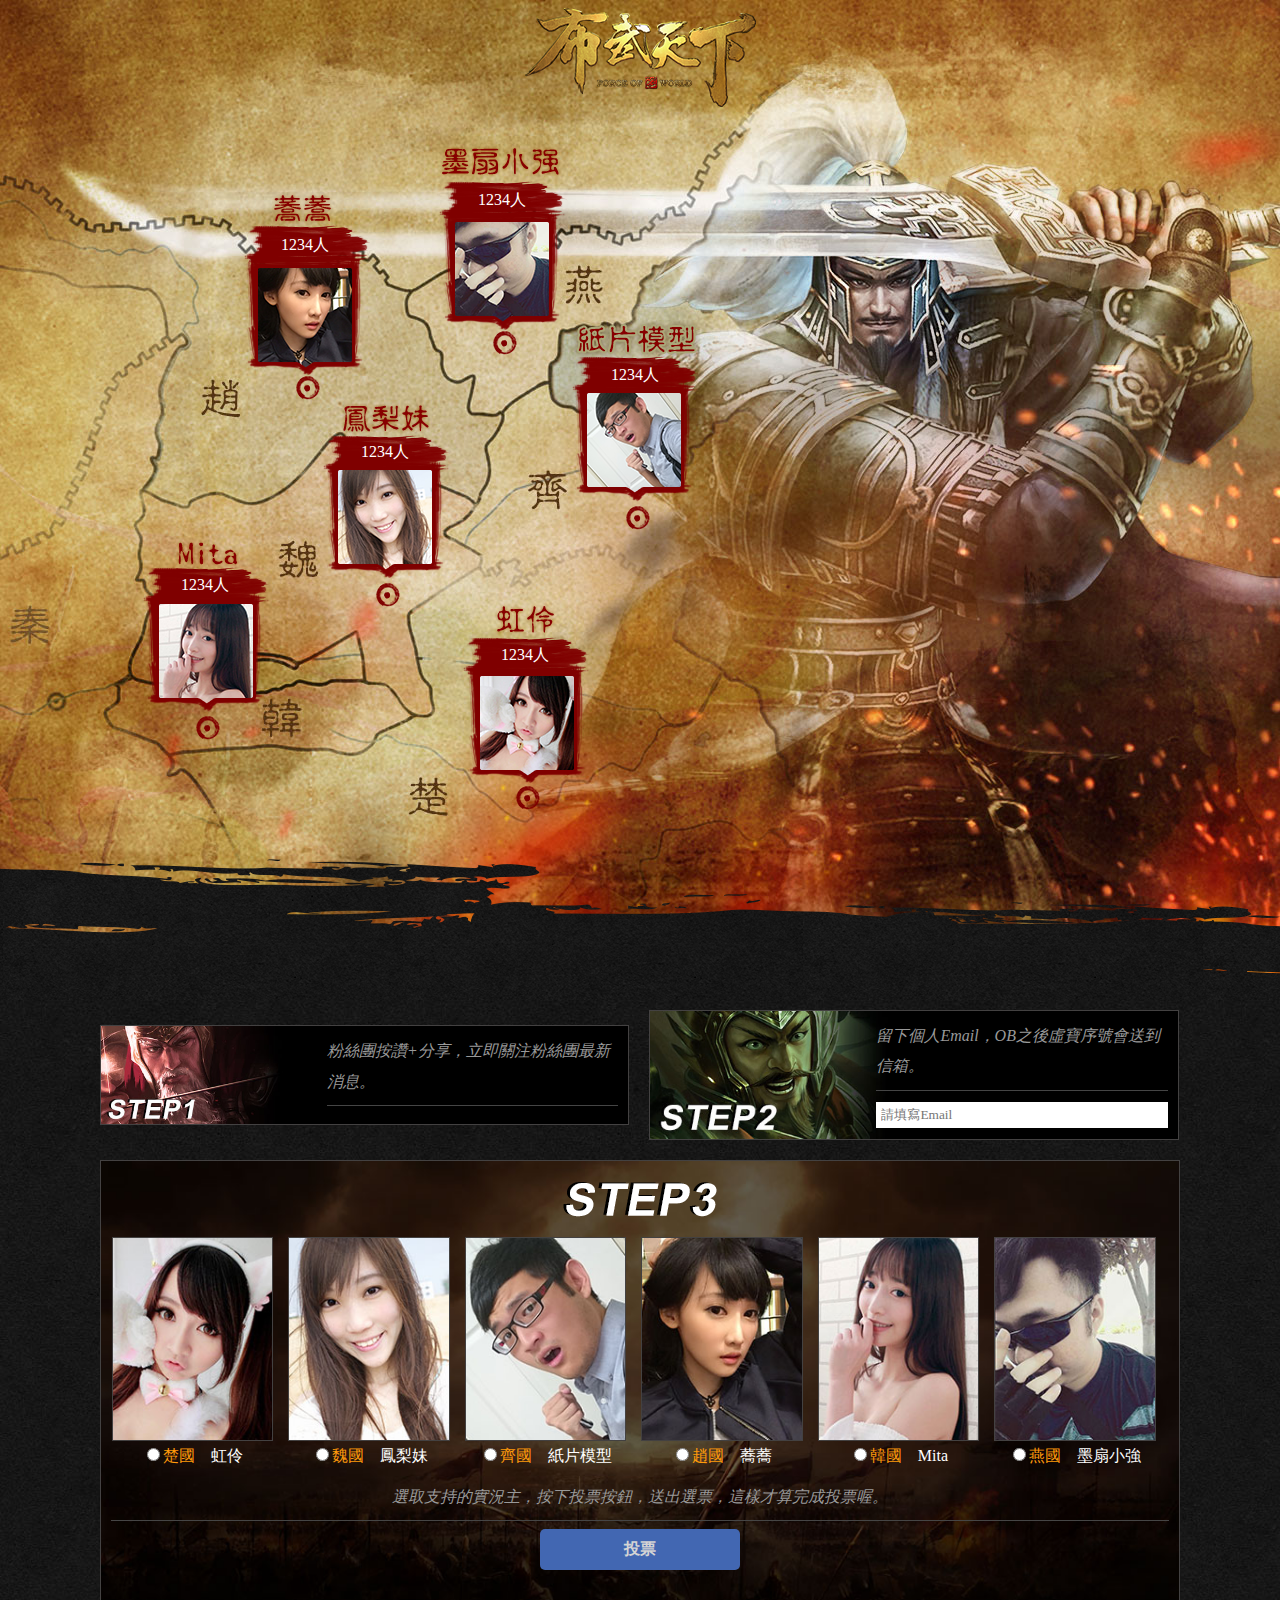
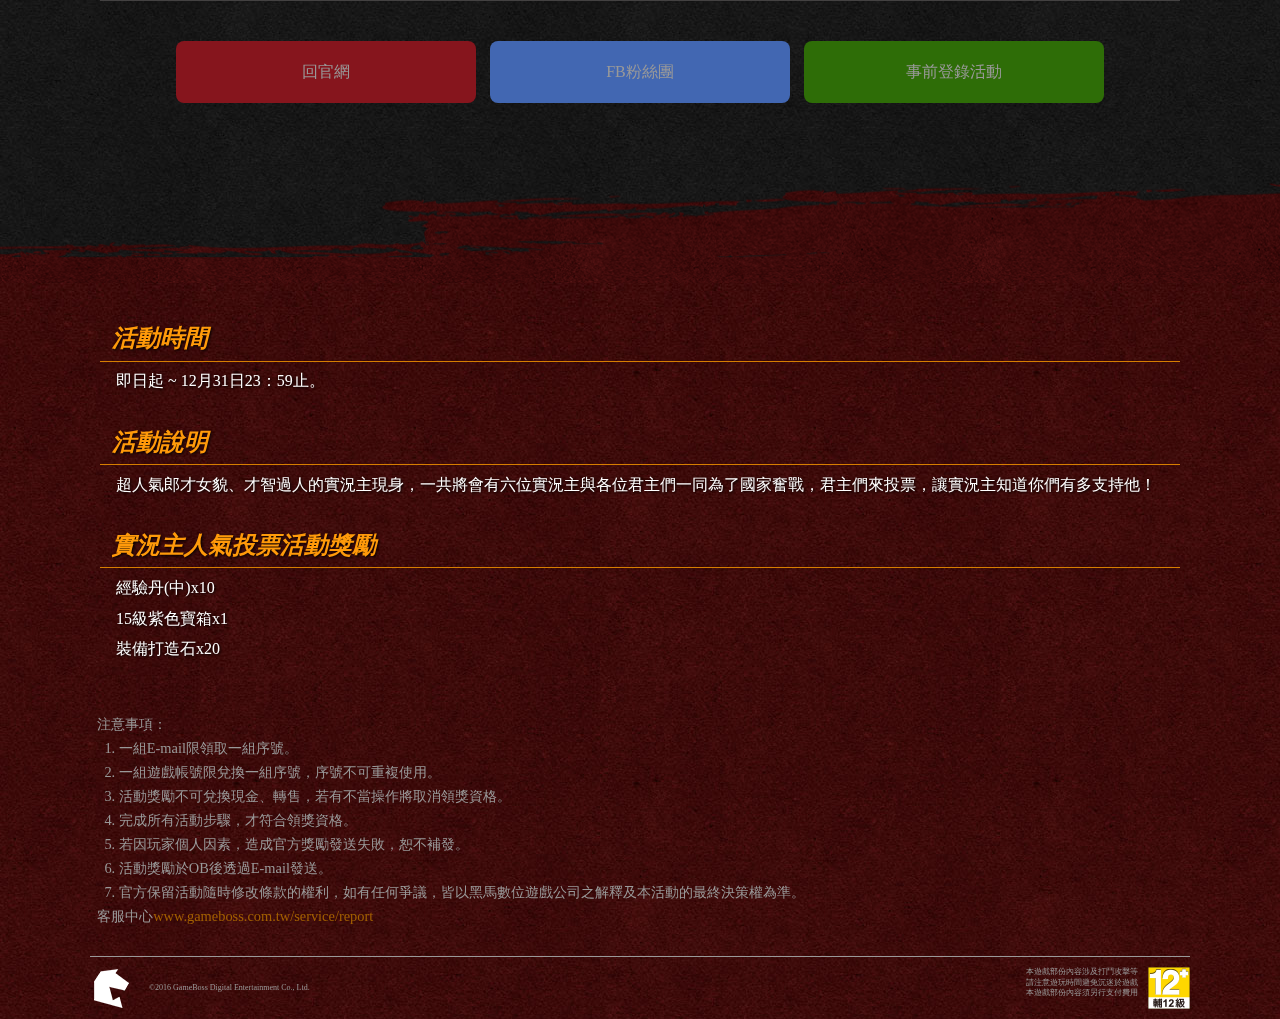
<file: index.html>
<!DOCTYPE html>
<html lang="en">
  <head>
    <meta charset="UTF-8">
    <meta content='IE=edge' http-equiv='X-UA-Compatible'>
    <!--    <meta content='width=device-width, initial-scale=1' name='viewport'>-->
    <title>《布武天下》超人氣實況主現身！</title>
    <link href='css/screen.css' media='screen' rel='stylesheet' type='text/css'>
    <script src='https://cdnjs.cloudflare.com/ajax/libs/jquery/3.7.0/jquery.min.js' integrity='sha512-3gJwYpMe3QewGELv8k/BX9vcqhryRdzRMxVfq6ngyWXwo03GFEzjsUm8Q7RZcHPHksttq7/GFoxjCVUjkjvPdw==' crossorigin='anonymous'></script>
    <!--    <script type="text/javascript" src="js/jquery.let_it_snow.js"></script>-->
    <script type="text/javascript" src="js/fancybox/jquery.fancybox.pack.js"></script>
    <script type="text/javascript" src="js/script.js"></script>
  </head>
  <body>
    <!--FB讚按扭程式-->
    <div id="fb-root"></div>
    <script>(function(d, s, id) {
        var js, fjs = d.getElementsByTagName(s)[0];
        if (d.getElementById(id)) return;
        js = d.createElement(s); js.id = id;
        js.src = "//connect.facebook.net/zh_TW/sdk.js#xfbml=1&version=v2.8";
        fjs.parentNode.insertBefore(js, fjs);
      }(document, 'script', 'facebook-jssdk'));
    </script>
    <article class="wrap"> 
      <!--     <canvas class="snow" width="100%" height="85%"></canvas>-->
      <header>
        <a class="icon-logo animate-fadeInDown" href="http://bwu.gameboss.com.tw/" target="_blank">布武天下</a>
        <h1 class="tit">
          <div>超人氣實況主現身呼叫你的好友一起布武天下</div>
          <div class="t12"></div>
          <div class="t1"></div>
          <div class="t2"></div>
          <div class="t3"></div>
          <div class="t4"></div>
          <div class="t5"></div>
        </h1>
        <div class="map">
          <a href="page1.html" class="p1 js-hover js-fancybox fancybox.iframe" rel="anchor">
            <sapn class="p-text">1234人</sapn>
          </a>
          <div class="m1"></div>

          <a href="page2.html" class="p2 js-hover js-fancybox fancybox.iframe" rel="anchor">
            <sapn class="p-text">1234人</sapn>
          </a>
          <div class="m2"></div>

          <a href="page3.html" class="p3 js-hover js-fancybox fancybox.iframe" rel="anchor">
            <sapn class="p-text">1234人</sapn>
          </a>
          <div class="m3"></div>

          <a href="page4.html" class="p4 js-hover js-fancybox fancybox.iframe" rel="anchor">
            <sapn class="p-text">1234人</sapn>
          </a>
          <div class="m4"></div>

          <a href="page5.html" class="p5 js-hover js-fancybox fancybox.iframe" rel="anchor">
            <sapn class="p-text">1234人</sapn>
          </a>
          <div class="m5"></div>

          <a href="page6.html" class="p6 js-hover js-fancybox fancybox.iframe" rel="anchor">
            <sapn class="p-text">1234人</sapn>
          </a>
          <div class="m6"></div>   
        </div>

      </header>
      <article class="content">
        <section class="step">
          <ul class="step-group">
            <li>
              <div class="step-text">
                <p>粉絲團按讚+分享，立即關注粉絲團最新消息。</p>
                <hr>
                <div class="fb-like" 
                     data-href="https://www.facebook.com/bwu.Gameboss/?fref=ts" 
                     data-layout="button" 
                     data-action="like" 
                     data-size="large" 
                     data-show-faces="false" 
                     data-share="true">
                </div>
              </div>
            </li>
            <li>
              <div class="step-text">
                <p>留下個人Email，OB之後虛寶序號會送到信箱。</p>
                <hr>
                <from>
                  <input type="text" name="email"  placeholder="請填寫Email">
                </from>
              </div>
            </li>
            <li>
              <p class="from-t"></p>
              <from class='vote'>
                <div class="from-group">
                  <img src="images/p1.jpg" alt="">
                  <input type="radio" name="name"><b>楚國</b>虹伶
                </div>
                <div class="from-group">
                  <img src="images/p2.jpg" alt="">
                  <input type="radio" name="name"/><b>魏國</b>鳳梨妹
                </div>
                <div class="from-group">
                  <img src="images/p3.jpg" alt="">
                  <input type="radio" name="name"/><b>齊國</b>紙片模型
                </div>
                <div class="from-group">
                  <img src="images/p4.jpg" alt="">
                  <input type="radio" name="name"/><b>趙國</b>蕎蕎
                </div>
                <div class="from-group">
                  <img src="images/p5.jpg" alt="">
                  <input type="radio" name="name"/><b>韓國</b>Mita
                </div>
                <div class="from-group">
                  <img src="images/p6.jpg" alt="">
                  <input type="radio" name="name"/><b>燕國</b>墨扇小強
                </div>
              </from>
              <div class="step-text">
                <p class="tac">選取支持的實況主，按下投票按鈕，送出選票，這樣才算完成投票喔。</p>
                <hr>
                <from>
                  <input type="button" value="投票">
                </from>
              </div>
            </li>
          </ul>
          <div class="btn">
            <a href="http://bwu.gameboss.com.tw/" class="btn-home" target="_blank">回官網</a>
            <a class="btn-fb" href="https://www.facebook.com/bwu.Gameboss/?fref=ts" target="_blank">FB粉絲團</a>
            <a class="btn-live" href="http://bwu.gameboss.com.tw/events/cj0up6x96j06" target="_blank">事前登錄活動</a>
          </div>
          <div class="bg-top"></div>
        </section>

        <section class="activity">
          <section class="activity-content">
            <h3>活動時間</h3>
            <p>即日起 ~ 12月31日23：59止。</p>
            <h3>活動說明</h3>
            <p>超人氣郎才女貌、才智過人的實況主現身，一共將會有六位實況主與各位君主們一同為了國家奮戰，君主們來投票，讓實況主知道你們有多支持他！</p>
            <h3>實況主人氣投票活動獎勵</h3>
            <p>經驗丹(中)x10<br> 15級紫色寶箱x1<br> 裝備打造石x20</p>

          </section>
        </section>
        <footer>
          <section class="notice">
            <p>注意事項：</p>
            <ul>
              <li>一組E-mail限領取一組序號。</li>
              <li>一組遊戲帳號限兌換一組序號，序號不可重複使用。</li>
              <li>活動獎勵不可兌換現金、轉售，若有不當操作將取消領獎資格。</li>
              <li>完成所有活動步驟，才符合領獎資格。</li>
              <li>若因玩家個人因素，造成官方獎勵發送失敗，恕不補發。</li>
              <li>活動獎勵於OB後透過E-mail發送。</li>
              <li>官方保留活動隨時修改條款的權利，如有任何爭議，皆以黑馬數位遊戲公司之解釋及本活動的最終決策權為準。</li>
            </ul>
            <p>客服中心<a href="http://www.gameboss.com.tw/service/report" target="_blank">www.gameboss.com.tw/service/report</a></p>

          </section>
          <div class="copyrigth">
            <ul class="company">
              <li class="icon-gameboss"></li>
              <li class="text-c">©2016 GameBoss Digital Entertainment Co., Ltd.</li>
            </ul>
            <div class="grade">
              <ul>
                <li>本遊戲部份內容涉及打鬥攻擊等</li>
                <li>請注意遊玩時間避免沉迷於遊戲</li>
                <li>本遊戲部份內容須另行支付費用</li>
              </ul>
              <div class="icon-12"></div>
            </div>
          </div>
        </footer>
      </article>


    </article>
  </body>
</html>
</file>
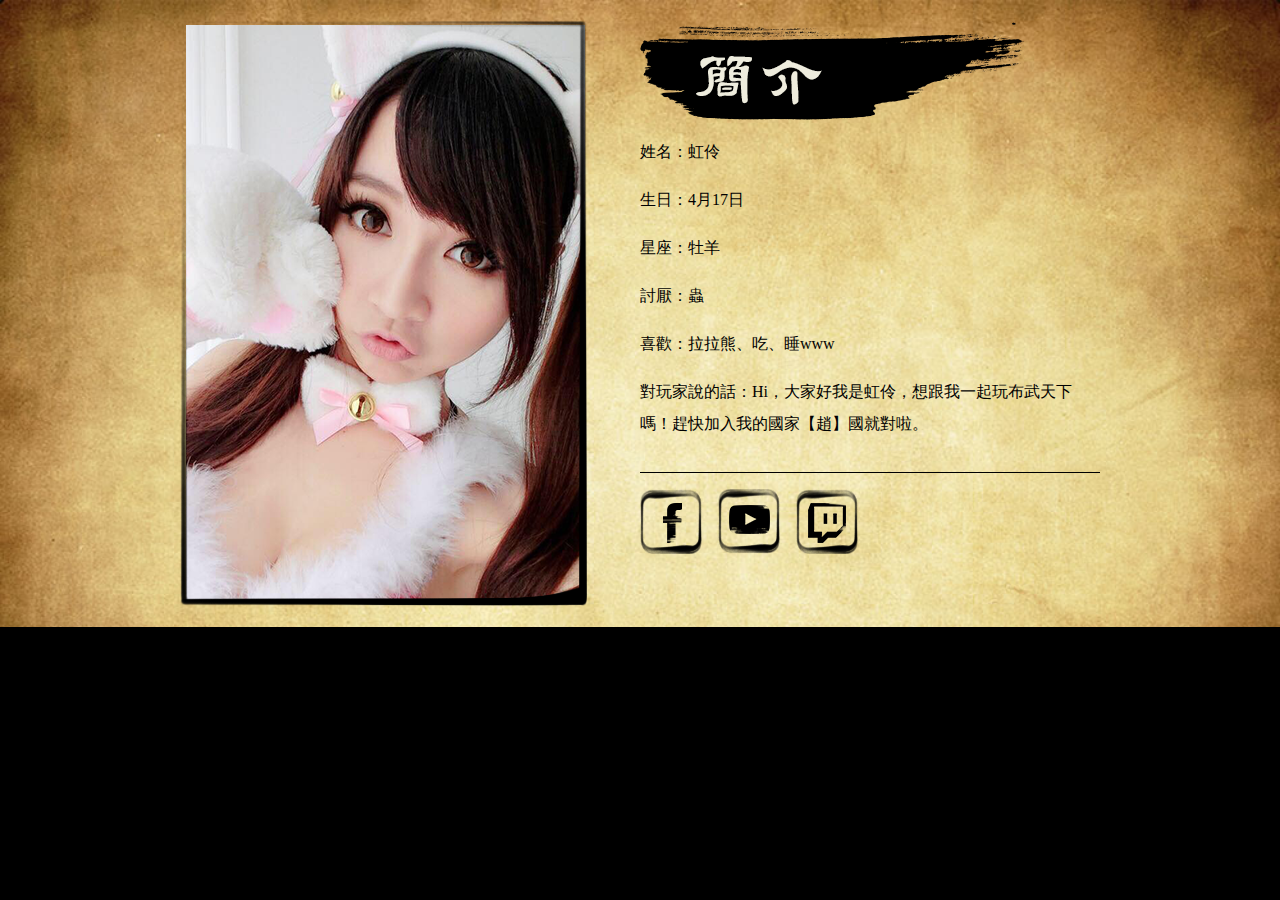
<file: page1.html>
<!DOCTYPE html>
<html lang="en">
<head>
  <meta charset="UTF-8">
  <title>實況主簡介-虹伶</title>
  <link href='css/screen.css' media='screen' rel='stylesheet' type='text/css'>
</head>
<body class="page">
  <article class="page-warp">
    <div class="page-p">
      <img src="images/p-c1.png" alt="">
    </div>
    <div class="page-content">
      <h2 class="page-tit">簡介</h2>
      <ul class="page-text">
        <li>姓名：虹伶</li>
        <li>生日：4月17日</li>
        <li>星座：牡羊</li>
        <li>討厭：蟲</li>
        <li>喜歡：拉拉熊、吃、睡www</li>
        <li>對玩家說的話：Hi，大家好我是虹伶，想跟我一起玩布武天下嗎！趕快加入我的國家【趙】國就對啦。</li>
      </ul>
      <ul class="paeg-icon">
        <li><a class="icon-fb" href="https://www.facebook.com/love.hongling/" target="_blank">fb</a></li>
        <li><a class="icon-youtube" href="https://www.youtube.com/user/lovelingtw" target="_blank">Youtube</a></li>
        <li><a class="icon-twitch" href="https://www.twitch.tv/hongling" target="_blank">Twitch</a></li>
      </ul>
    </div>
  </article>
</body>
</html>
</file>
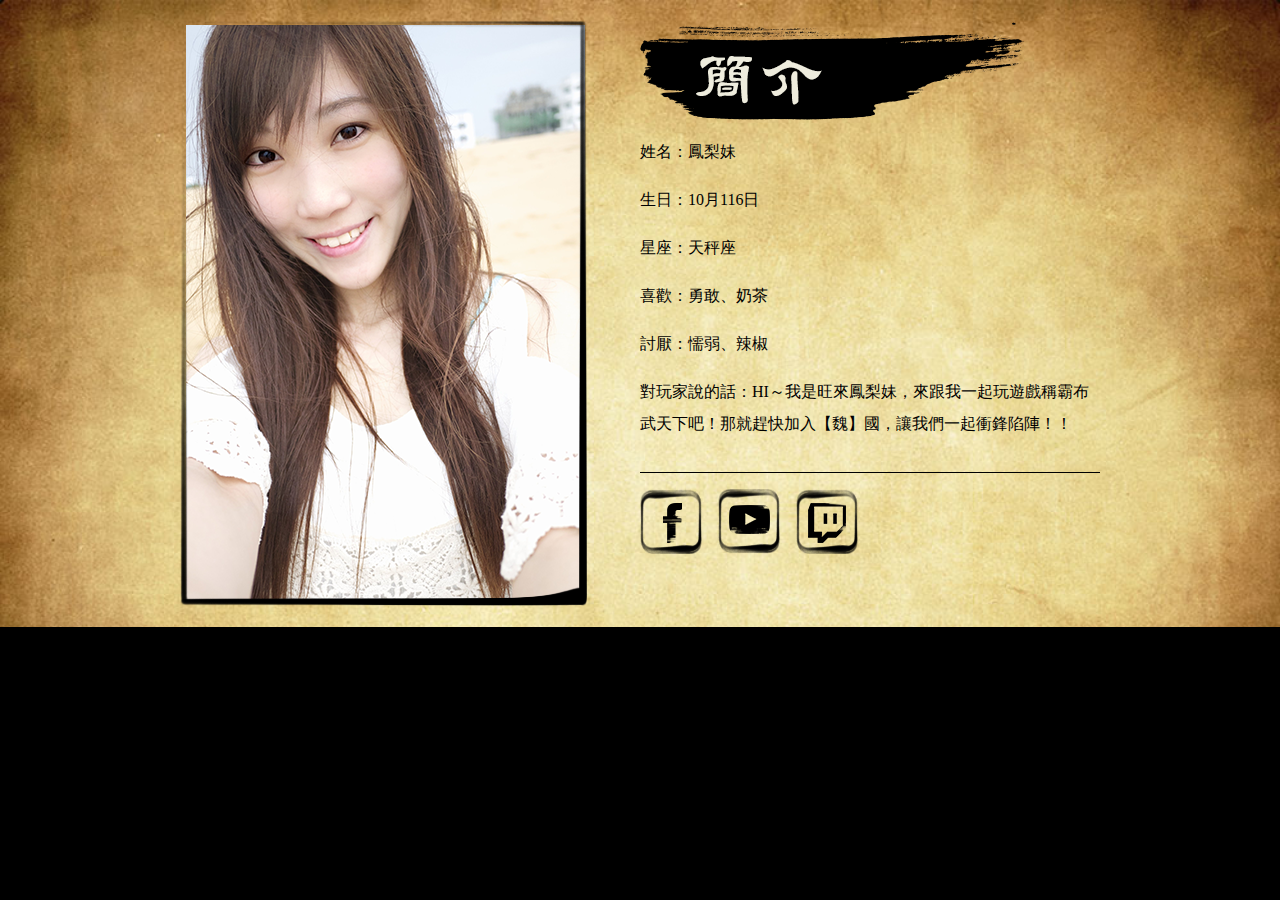
<file: page2.html>
<!DOCTYPE html>
<html lang="en">
<head>
  <meta charset="UTF-8">
  <title>實況主簡介-鳳梨妹</title>
  <link href='css/screen.css' media='screen' rel='stylesheet' type='text/css'>
</head>
<body class="page">
  <article class="page-warp">
    <div class="page-p">
      <img src="images/p-c2.png" alt="">
    </div>
    <div class="page-content">
      <h2 class="page-tit">簡介</h2>
      <ul class="page-text">
        <li>姓名：鳳梨妹</li>
        <li>生日：10月116日</li>
        <li>星座：天秤座</li>
        <li>喜歡：勇敢、奶茶</li>
        <li>討厭：懦弱、辣椒</li>
        <li>對玩家說的話：HI～我是旺來鳳梨妹，來跟我一起玩遊戲稱霸布武天下吧！那就趕快加入【魏】國，讓我們一起衝鋒陷陣！！</li>
      </ul>
      <ul class="paeg-icon">
        <li><a class="icon-fb" href="https://www.facebook.com/pineapple1016/" target="_blank">fb</a></li>
        <li><a class="icon-youtube" href="https://www.youtube.com/channel/UCx2P3FUqFOY3VusggwGdV1Q" target="_blank">Youtube</a></li>
        <li><a class="icon-twitch" href="https://www.twitch.tv/vickypan" target="_blank">Twitch</a></li>
      </ul>
    </div>
  </article>
</body>
</html>
</file>
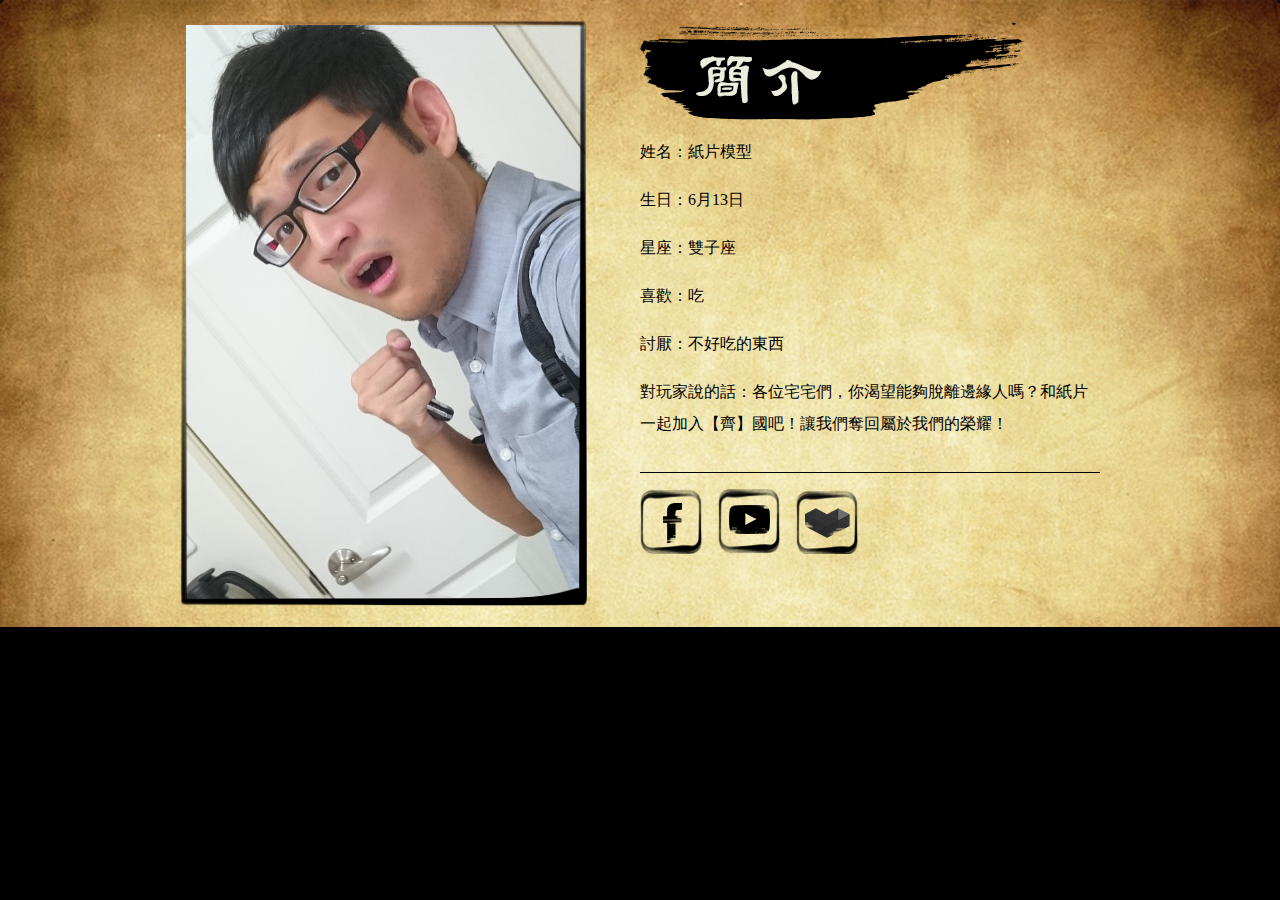
<file: page3.html>
<!DOCTYPE html>
<html lang="en">
<head>
  <meta charset="UTF-8">
  <title>實況主簡介紙片模型</title>
  <link href='css/screen.css' media='screen' rel='stylesheet' type='text/css'>
</head>
<body class="page">
  <article class="page-warp">
    <div class="page-p">
      <img src="images/p-c3.png" alt="">
    </div>
    <div class="page-content">
      <h2 class="page-tit">簡介</h2>
      <ul class="page-text">
        <li>姓名：紙片模型</li>
        <li>生日：6月13日</li>
        <li>星座：雙子座</li>
        <li>喜歡：吃</li>
        <li>討厭：不好吃的東西</li>
        <li>對玩家說的話：各位宅宅們，你渴望能夠脫離邊緣人嗎？和紙片一起加入【齊】國吧！讓我們奪回屬於我們的榮耀！</li>
      </ul>
      <ul class="paeg-icon">
        <li><a class="icon-fb" href=" https://www.facebook.com/paperlz.studio/" target="_blank">fb</a></li>
        <li><a class="icon-youtube" href="https://www.youtube.com/user/mlz85613" target="_blank">Youtube</a></li>
        <li><a class="icon-gaming" href="https://gaming.youtube.com/c/紙片模型/live" target="_blank">gaming</a></li>
      </ul>
    </div>
  </article>
</body>
</html>
</file>
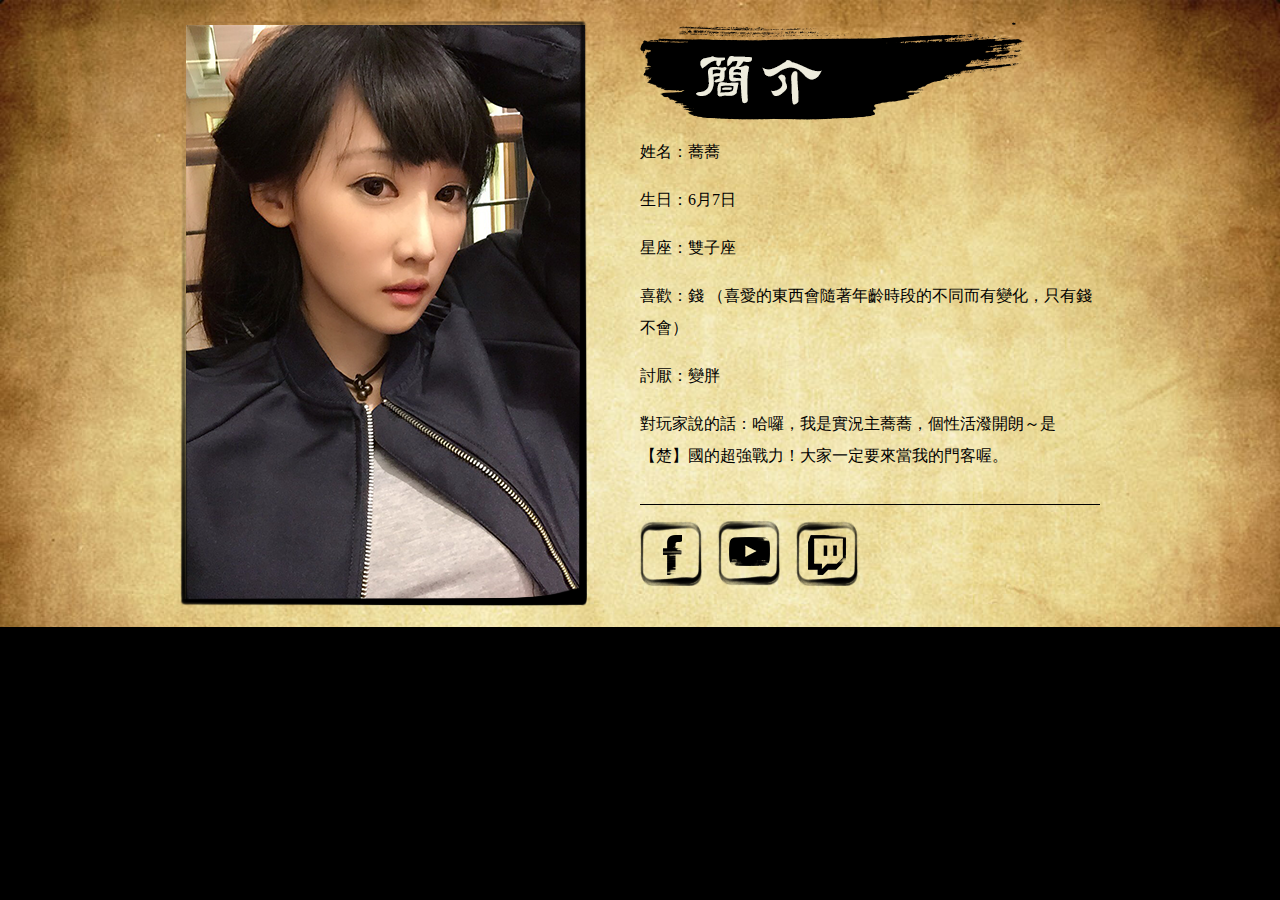
<file: page4.html>
<!DOCTYPE html>
<html lang="en">
<head>
  <meta charset="UTF-8">
  <title>實況主簡介-蕎蕎</title>
  <link href='css/screen.css' media='screen' rel='stylesheet' type='text/css'>
</head>
<body class="page">
  <article class="page-warp">
    <div class="page-p">
      <img src="images/p-c4.png" alt="">
    </div>
    <div class="page-content">
      <h2 class="page-tit">簡介</h2>
      <ul class="page-text">
        <li>姓名：蕎蕎</li>
        <li>生日：6月7日</li>
        <li>星座：雙子座</li>
        <li>喜歡：錢 （喜愛的東西會隨著年齡時段的不同而有變化，只有錢不會）</li>
        <li>討厭：變胖</li>
        <li>對玩家說的話：哈囉，我是實況主蕎蕎，個性活潑開朗～是【楚】國的超強戰力！大家一定要來當我的門客喔。</li>
      </ul>
      <ul class="paeg-icon">
        <li><a class="icon-fb" href=" https://www.facebook.com/kosos2684" target="_blank">fb</a></li>
        <li><a class="icon-youtube" href="https://gaming.youtube.com/c/%E5%BE%90%E5%90%9B%E8%95%8E/live" target="_blank">Youtube</a></li>
        <li><a class="icon-twitch" href="https://www.twitch.tv/kosos2684" target="_blank">twitch</a></li>
      </ul>
    </div>
  </article>
</body>
</html>
</file>
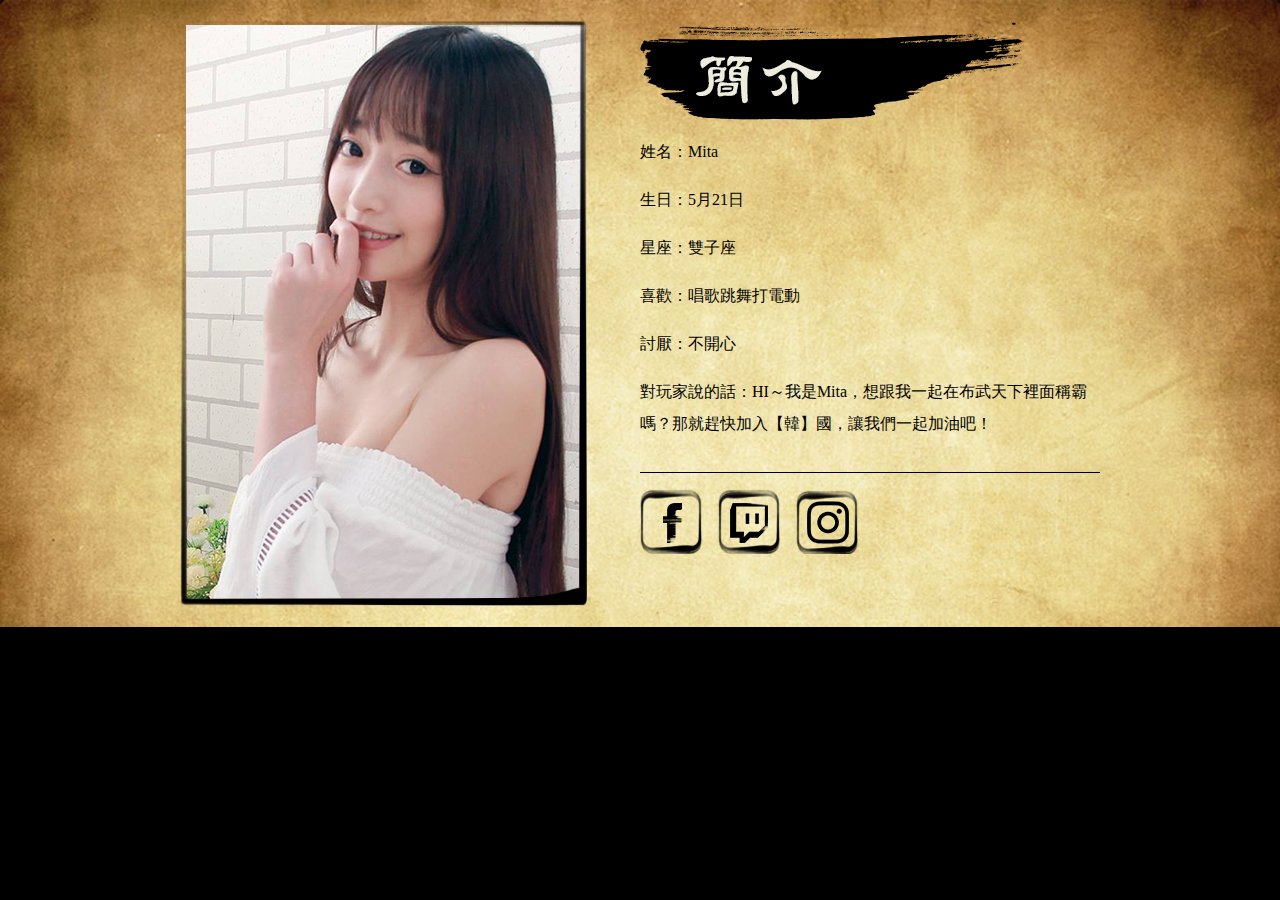
<file: page5.html>
<!DOCTYPE html>
<html lang="en">
<head>
  <meta charset="UTF-8">
  <title>實況主簡介-Mita</title>
  <link href='css/screen.css' media='screen' rel='stylesheet' type='text/css'>
</head>
<body class="page">
  <article class="page-warp">
    <div class="page-p">
      <img src="images/p-c5.png" alt="">
    </div>
    <div class="page-content">
      <h2 class="page-tit">簡介</h2>
      <ul class="page-text">
        <li>姓名：Mita</li>
        <li>生日：5月21日</li>
        <li>星座：雙子座</li>
        <li>喜歡：唱歌跳舞打電動</li>
        <li>討厭：不開心</li>
        <li>對玩家說的話：HI～我是Mita，想跟我一起在布武天下裡面稱霸嗎？那就趕快加入【韓】國，讓我們一起加油吧！</li>
      </ul>
      <ul class="paeg-icon">
        <li><a class="icon-fb" href=" https://www.facebook.com/Mita-790033557760392/" target="_blank">fb</a></li>
        <li><a class="icon-twitch" href=" https://www.twitch.tv/mitaliang" target="_blank">twitch</a></li>
        <li><a class="icon-ig" href="https://www.instagram.com/mitaliang/" target="_blank">ig</a></li>
      </ul>
    </div>
  </article>
</body>
</html>
</file>
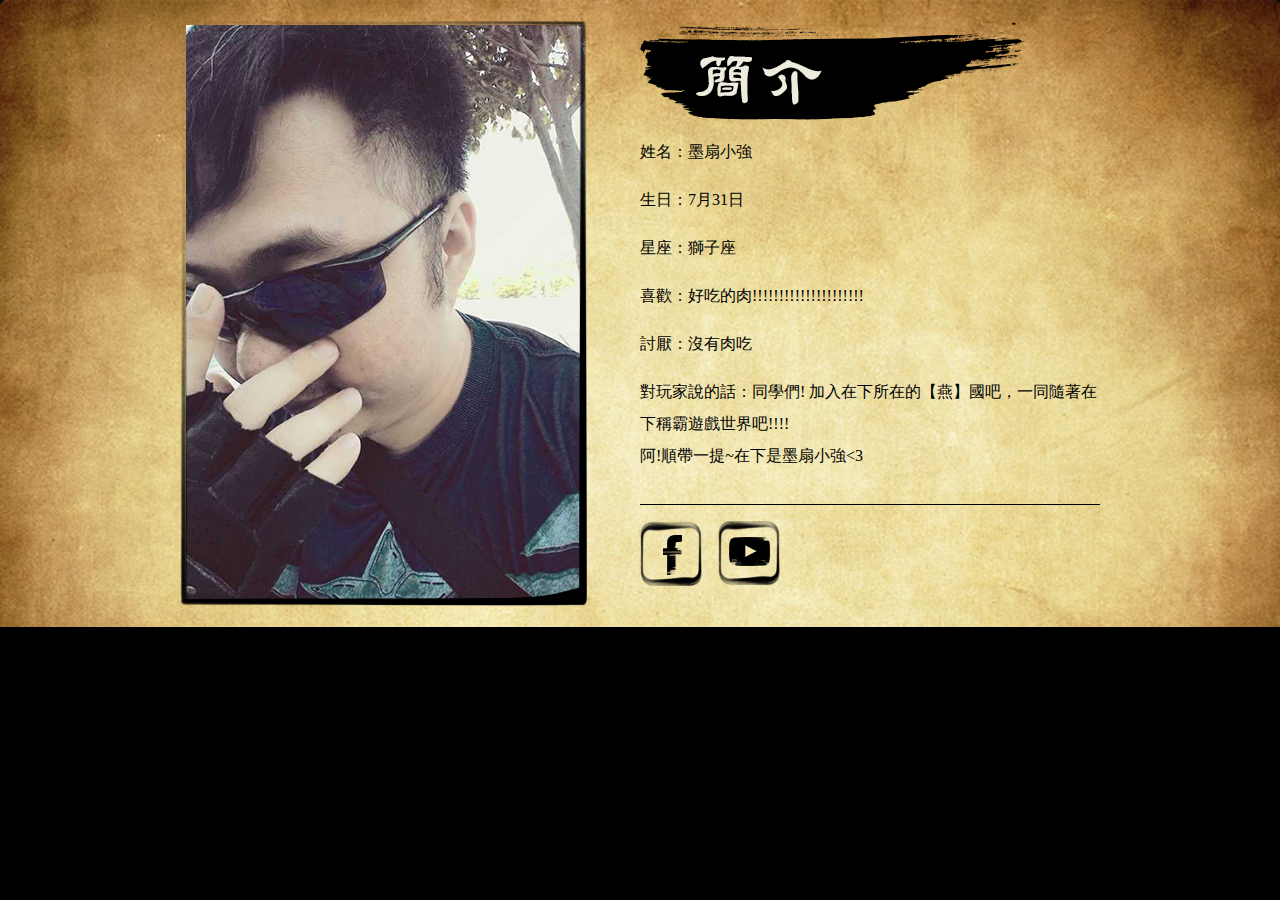
<file: page6.html>
<!DOCTYPE html>
<html lang="en">
<head>
  <meta charset="UTF-8">
  <title>實況主簡介-墨扇小強</title>
  <link href='css/screen.css' media='screen' rel='stylesheet' type='text/css'>
</head>
<body class="page">
  <article class="page-warp">
    <div class="page-p">
      <img src="images/p-c6.png" alt="">
    </div>
    <div class="page-content">
      <h2 class="page-tit">簡介</h2>
      <ul class="page-text">
        <li>姓名：墨扇小強</li>
        <li>生日：7月31日</li>
        <li>星座：獅子座</li>
        <li>喜歡：好吃的肉!!!!!!!!!!!!!!!!!!!!!</li>
        <li>討厭：沒有肉吃</li>
        <li>對玩家說的話：同學們! 加入在下所在的【燕】國吧，一同隨著在下稱霸遊戲世界吧!!!! <br>
阿!順帶一提~在下是墨扇小強<3
</li>
      </ul>
      <ul class="paeg-icon">
        <li><a class="icon-fb" href=" https://www.facebook.com/inkfan10984/" target="_blank">fb</a></li>
        <li><a class="icon-youtube" href=" https://www.youtube.com/channel/UCvvRoTz94B_zjDn3tcTGeFQ" target="_blank">youtube</a></li>
      </ul>
    </div>
  </article>
</body>
</html>
</file>
<file: css/screen.css>
@charset "UTF-8";
html, body, div, span, applet, object, iframe,
h1, h2, h3, h4, h5, h6, p, blockquote, pre,
a, abbr, acronym, address, big, cite, code,
del, dfn, em, img, ins, kbd, q, s, samp,
small, strike, strong, sub, sup, tt, var,
b, u, i, center,
dl, dt, dd, ol, ul, li,
fieldset, form, label, legend,
table, caption, tbody, tfoot, thead, tr, th, td,
article, aside, canvas, details, embed,
figure, figcaption, footer, header, hgroup,
menu, nav, output, ruby, section, summary,
time, mark, audio, video {
  margin: 0;
  padding: 0;
  border: 0;
  font: inherit;
  font-size: 100%;
  vertical-align: baseline; }

html {
  line-height: 1; }

ol, ul {
  list-style: none; }

table {
  border-collapse: collapse;
  border-spacing: 0; }

caption, th, td {
  text-align: left;
  font-weight: normal;
  vertical-align: middle; }

q, blockquote {
  quotes: none; }
  q:before, q:after, blockquote:before, blockquote:after {
    content: "";
    content: none; }

a img {
  border: none; }

article, aside, details, figcaption, figure, footer, header, hgroup, main, menu, nav, section, summary {
  display: block; }

.icon-sprite, .icon-12, .icon-fb, .icon-gameboss, .icon-gaming, .icon-ig, .icon-logo, .icon-m1, .m1, .icon-m2, .m2, .icon-m3, .m3, .icon-m4, .m4, .icon-m5, .m5, .icon-m6, .m6, .icon-p-t1, .p1, .icon-p-t2, .p2, .icon-p-t3, .p3, .icon-p-t4, .p4, .icon-p-t5, .p5, .icon-p-t6, .p6, .icon-t1, .t1, .icon-t2, .t2, .icon-t3, .t3, .icon-t4, .t4, .icon-t5, .t5, .icon-twitch, .icon-youtube {
  background-image: url('../images/icon-s6e125e9e14.png');
  background-repeat: no-repeat; }

.icon-12 {
  background-position: 0 0;
  height: 42px;
  width: 42px; }

.icon-fb {
  background-position: 0 -47px;
  height: 65px;
  width: 62px; }
  .icon-fb:hover, .icon-fb.fb-hover {
    background-position: 0 -117px; }

.icon-gameboss {
  background-position: 0 -187px;
  height: 42px;
  width: 42px; }

.icon-gaming {
  background-position: 0 -234px;
  height: 65px;
  width: 62px; }
  .icon-gaming:hover, .icon-gaming.gaming-hover {
    background-position: 0 -304px; }

.icon-ig {
  background-position: 0 -374px;
  height: 65px;
  width: 62px; }
  .icon-ig:hover, .icon-ig.ig-hover {
    background-position: 0 -444px; }

.icon-logo {
  background-position: 0 -514px;
  height: 100px;
  width: 231px; }
  .icon-logo:hover, .icon-logo.logo-hover {
    background-position: 0 -619px; }

.icon-m1, .m1 {
  background-position: 0 -724px;
  height: 439px;
  width: 691px; }

.icon-m2, .m2 {
  background-position: 0 -1168px;
  height: 294px;
  width: 358px; }

.icon-m3, .m3 {
  background-position: 0 -1467px;
  height: 211px;
  width: 417px; }

.icon-m4, .m4 {
  background-position: 0 -1683px;
  height: 352px;
  width: 579px; }

.icon-m5, .m5 {
  background-position: 0 -2040px;
  height: 113px;
  width: 319px; }

.icon-m6, .m6 {
  background-position: 0 -2158px;
  height: 372px;
  width: 492px; }

.icon-p-t1, .p1 {
  background-position: 0 -2535px;
  height: 185px;
  width: 130px; }

.icon-p-t2, .p2 {
  background-position: 0 -2725px;
  height: 185px;
  width: 130px; }

.icon-p-t3, .p3 {
  background-position: 0 -2915px;
  height: 185px;
  width: 130px; }

.icon-p-t4, .p4 {
  background-position: 0 -3105px;
  height: 185px;
  width: 130px; }

.icon-p-t5, .p5 {
  background-position: 0 -3295px;
  height: 185px;
  width: 130px; }

.icon-p-t6, .p6 {
  background-position: 0 -3485px;
  height: 185px;
  width: 130px; }

.icon-t1, .t1 {
  background-position: 0 -3675px;
  height: 960px;
  width: 233px; }

.icon-t2, .t2 {
  background-position: 0 -4640px;
  height: 810px;
  width: 164px; }

.icon-t3, .t3 {
  background-position: 0 -5455px;
  height: 618px;
  width: 94px; }

.icon-t4, .t4 {
  background-position: 0 -6078px;
  height: 512px;
  width: 51px; }

.icon-t5, .t5 {
  background-position: 0 -6595px;
  height: 674px;
  width: 74px; }

.icon-twitch {
  background-position: 0 -7274px;
  height: 65px;
  width: 62px; }
  .icon-twitch:hover, .icon-twitch.twitch-hover {
    background-position: 0 -7344px; }

.icon-youtube {
  background-position: 0 -7414px;
  height: 65px;
  width: 62px; }
  .icon-youtube:hover, .icon-youtube.youtube-hover {
    background-position: 0 -7484px; }

/*------------------------------------*\
基本設定
\*------------------------------------*/
* {
  -moz-box-sizing: border-box;
  -webkit-box-sizing: border-box;
  box-sizing: border-box; }

html, body {
  font-family: "微軟正黑體", "Microsoft JhengHei", "新細明體", "PMingLiU", AppleGothic, Dotum, Lucida Grande, Verdana Sans-serif;
  font-size: 1em;
  line-height: 1.9em;
  color: #ffffff;
  background-color: #000; }

a {
  outline: none;
  behavior: expression(this.onFocus=this.blur());
  text-decoration: none;
  color: #a36000; }
  a:hover {
    color: #ff9a0a; }

input {
  outline: none;
  border: none; }

img {
  display: block; }

/*------------------------------------*\
全部頁面共用layout
\*------------------------------------*/
/**
*header區塊內容
**/
.snow {
  position: absolute;
  left: 0;
  top: -5%; }

header {
  background: url(../images/bg_header.jpg) center top no-repeat;
  height: 1030px;
  position: fixed;
  width: 100%; }

.icon-logo {
  text-indent: -119988px;
  overflow: hidden;
  text-align: left;
  text-transform: capitalize;
  display: block;
  position: absolute;
  margin-left: 50%;
  top: .5em;
  left: -115px;
  z-index: 11; }

/*h1*/
.tit {
  text-indent: -119988px;
  overflow: hidden;
  text-align: left;
  text-transform: capitalize; }

.t1, .t2, .t3, .t4, .t5 {
  position: absolute;
  margin-left: 50%;
  filter: progid:DXImageTransform.Microsoft.Alpha(Opacity=0);
  opacity: 0;
  -moz-transition: all 0.2s;
  -o-transition: all 0.2s;
  -webkit-transition: all 0.2s;
  transition: all 0.2s; }
  .out.t1, .out.t2, .out.t3, .out.t4, .out.t5 {
    filter: progid:DXImageTransform.Microsoft.Alpha(enabled=false);
    opacity: 1; }

.t1 {
  left: 360px;
  top: 45px;
  -moz-transform: translateY(-500px);
  -ms-transform: translateY(-500px);
  -webkit-transform: translateY(-500px);
  transform: translateY(-500px);
  z-index: 0; }
  .t1.out {
    -moz-transform: translateY(0px);
    -ms-transform: translateY(0px);
    -webkit-transform: translateY(0px);
    transform: translateY(0px); }

.t2 {
  left: 320px;
  top: 90px;
  -moz-transform: translateY(500px);
  -ms-transform: translateY(500px);
  -webkit-transform: translateY(500px);
  transform: translateY(500px);
  z-index: 0; }
  .t2.out {
    -moz-transform: translateY(0px);
    -ms-transform: translateY(0px);
    -webkit-transform: translateY(0px);
    transform: translateY(0px); }

.t3 {
  left: 430px;
  top: 160px;
  -moz-transform: translateY(-500px);
  -ms-transform: translateY(-500px);
  -webkit-transform: translateY(-500px);
  transform: translateY(-500px);
  z-index: 0; }
  .t3.out {
    -moz-transform: translateY(0px);
    -ms-transform: translateY(0px);
    -webkit-transform: translateY(0px);
    transform: translateY(0px); }

.t4 {
  left: 380px;
  top: 305px;
  -moz-transform: translateY(500px);
  -ms-transform: translateY(500px);
  -webkit-transform: translateY(500px);
  transform: translateY(500px);
  z-index: 0; }
  .t4.out {
    -moz-transform: translateY(0px);
    -ms-transform: translateY(0px);
    -webkit-transform: translateY(0px);
    transform: translateY(0px); }

.t5 {
  left: 470px;
  top: 70px; }

.m1 {
  z-index: 0;
  filter: progid:DXImageTransform.Microsoft.Alpha(Opacity=0);
  opacity: 0;
  -moz-transition: all 0.2s;
  -o-transition: all 0.2s;
  -webkit-transition: all 0.2s;
  transition: all 0.2s; }
  .m1.on {
    filter: progid:DXImageTransform.Microsoft.Alpha(enabled=false);
    opacity: 1; }

.p1 {
  z-index: 10; }

.m2 {
  z-index: 0;
  filter: progid:DXImageTransform.Microsoft.Alpha(Opacity=0);
  opacity: 0;
  -moz-transition: all 0.2s;
  -o-transition: all 0.2s;
  -webkit-transition: all 0.2s;
  transition: all 0.2s; }
  .m2.on {
    filter: progid:DXImageTransform.Microsoft.Alpha(enabled=false);
    opacity: 1; }

.p2 {
  z-index: 10; }

.m3 {
  z-index: 0;
  filter: progid:DXImageTransform.Microsoft.Alpha(Opacity=0);
  opacity: 0;
  -moz-transition: all 0.2s;
  -o-transition: all 0.2s;
  -webkit-transition: all 0.2s;
  transition: all 0.2s; }
  .m3.on {
    filter: progid:DXImageTransform.Microsoft.Alpha(enabled=false);
    opacity: 1; }

.p3 {
  z-index: 10; }

.m4 {
  z-index: 0;
  filter: progid:DXImageTransform.Microsoft.Alpha(Opacity=0);
  opacity: 0;
  -moz-transition: all 0.2s;
  -o-transition: all 0.2s;
  -webkit-transition: all 0.2s;
  transition: all 0.2s; }
  .m4.on {
    filter: progid:DXImageTransform.Microsoft.Alpha(enabled=false);
    opacity: 1; }

.p4 {
  z-index: 10; }

.m5 {
  z-index: 0;
  filter: progid:DXImageTransform.Microsoft.Alpha(Opacity=0);
  opacity: 0;
  -moz-transition: all 0.2s;
  -o-transition: all 0.2s;
  -webkit-transition: all 0.2s;
  transition: all 0.2s; }
  .m5.on {
    filter: progid:DXImageTransform.Microsoft.Alpha(enabled=false);
    opacity: 1; }

.p5 {
  z-index: 10; }

.m6 {
  z-index: 0;
  filter: progid:DXImageTransform.Microsoft.Alpha(Opacity=0);
  opacity: 0;
  -moz-transition: all 0.2s;
  -o-transition: all 0.2s;
  -webkit-transition: all 0.2s;
  transition: all 0.2s; }
  .m6.on {
    filter: progid:DXImageTransform.Microsoft.Alpha(enabled=false);
    opacity: 1; }

.p6 {
  z-index: 10; }

.map > div {
  position: absolute;
  margin-left: 50%; }
.map > a {
  display: block;
  position: absolute;
  margin-left: 50%;
  padding-top: 40px;
  text-align: center; }
  .map > a:after {
    content: url(../images/p-icon.png);
    position: absolute;
    top: 185px;
    left: 55px; }

.p-text {
  color: #fff; }

.m1 {
  left: -490px;
  top: 540px; }

.p1 {
  left: -180px;
  top: 600px; }

.m2 {
  left: -513px;
  top: 430px; }

.p2 {
  left: -320px;
  top: 397px; }

.m3 {
  left: -198px;
  top: 378px; }

.p3 {
  left: -70px;
  top: 320px; }

.m4 {
  left: -715px;
  top: 170px; }

.p4 {
  left: -400px;
  top: 190px; }

.m5 {
  left: -540px;
  top: 647px; }

.p5 {
  left: -500px;
  top: 530px; }

.m6 {
  left: -238px;
  top: 47px; }

.p6 {
  left: -203px;
  top: 145px; }

/**
*contents區塊內容
*各單元內容顯示區
**/
.content {
  position: absolute;
  top: 850px;
  z-index: 500;
  width: 100%;
  background: url(../images/bg_content.png) center top no-repeat; }

/*參加步驟*/
.step {
  margin-top: 150px;
  background: url(../images/black_paper.jpg) 0 0 repeat; }

.step-group {
  margin: 0 auto;
  max-width: 1100px;
  padding: 10px; }
  .step-group li {
    background-color: #000;
    background-repeat: no-repeat;
    border: 1px solid #434141;
    margin-bottom: 20px;
    width: 49%;
    padding-left: 20%;
    display: inline-block;
    vertical-align: middle;
    *vertical-align: auto;
    *zoom: 1;
    *display: inline; }
    .step-group li:first-child {
      background-image: url(../images/pic_01.jpg);
      -moz-background-size: auto 100%;
      -o-background-size: auto 100%;
      -webkit-background-size: auto 100%;
      background-size: auto 100%; }
    .step-group li:nth-child(2) {
      background-image: url(../images/pic_02.jpg);
      -moz-background-size: auto 100%;
      -o-background-size: auto 100%;
      -webkit-background-size: auto 100%;
      background-size: auto 100%;
      margin-left: 1.5%; }
    .step-group li:last-child {
      background-image: url(../images/pic_03.jpg);
      -moz-background-size: cover;
      -o-background-size: cover;
      -webkit-background-size: cover;
      background-size: cover;
      width: 100%;
      padding-left: 0;
      padding-bottom: 20px; }

.from-t {
  background: url("../images/pic_03-t.png");
  width: 154px;
  height: 36px;
  margin: 20px auto; }

.from-group {
  display: inline-block;
  vertical-align: middle;
  *vertical-align: auto;
  *zoom: 1;
  *display: inline;
  width: 15%;
  margin-left: 1%;
  text-align: center; }
  .from-group img {
    max-width: 100%;
    height: auto;
    border: 1px solid #434141; }
  .from-group b {
    color: #ff9a0a;
    padding-right: 1em; }

.step-text {
  padding: 10px;
  text-align: center; }
  .step-text p {
    color: #999999;
    text-align: left;
    font-style: italic; }
    .step-text p.tac {
      text-align: center; }
  .step-text hr {
    border-color: #999999;
    border-width: 1px 0 0 0; }
  .step-text input {
    width: 100%;
    padding: 5px;
    font-family: "微軟正黑體"; }
  .step-text input[type='button'] {
    cursor: pointer;
    color: #d4d4d4;
    font-size: 1em;
    font-weight: bold;
    background-color: #4267b2;
    max-width: 200px;
    padding-top: 10px;
    padding-bottom: 10px;
    -moz-border-radius: 5px;
    -webkit-border-radius: 5px;
    border-radius: 5px;
    -moz-transition: all, 0.3s;
    -o-transition: all, 0.3s;
    -webkit-transition: all, 0.3s;
    transition: all, 0.3s; }
    .step-text input[type='button']:hover {
      color: #fff;
      background-color: #4375d9; }

.btn {
  padding: 10px;
  text-align: center; }
  .btn a {
    margin-bottom: 10px;
    width: 90%;
    display: inline-block;
    vertical-align: middle;
    *vertical-align: auto;
    *zoom: 1;
    *display: inline;
    padding: 1em;
    -moz-border-radius: 0.5em;
    -webkit-border-radius: 0.5em;
    border-radius: 0.5em;
    color: #999999;
    -moz-transition: all, 0.3s;
    -o-transition: all, 0.3s;
    -webkit-transition: all, 0.3s;
    transition: all, 0.3s; }
    .btn a:hover {
      color: #ffffff; }
  @media only screen and (min-width: 480px) {
    .btn a {
      width: 30%;
      max-width: 300px;
      margin-left: 10px; }
      .btn a:first-child {
        margin-left: 0; } }
  @media only screen and (min-width: 768px) {
    .btn {
      padding-bottom: 30px; } }

.btn-home {
  background-color: #86151d; }
  .btn-home:hover {
    background-color: #b11e28; }

.btn-fb {
  background-color: #4267b2; }
  .btn-fb:hover {
    background-color: #4375d9; }

.btn-live {
  background-color: #2e6d07; }
  .btn-live:hover {
    background-color: #4ca317; }

.bg-top {
  height: 140px;
  background-image: url(../images/bg_content-red.png);
  background-size: auto 100%; }

/*活動說明*/
.activity {
  background: url(../images/red_paper.jpg) 0 0 repeat;
  width: 100%; }

.activity-content {
  max-width: 1100px;
  margin: 0 auto;
  padding: 10px 10px 30px 10px;
  text-shadow: black 1px 1px 3px; }
  .activity-content h3 {
    color: #ff9a0a;
    font-style: italic;
    font-size: 1.5em;
    font-weight: bold;
    line-height: 1.8em;
    border-bottom: 1px solid #d67e00;
    padding-left: .5em;
    margin-top: 1em;
    margin-bottom: .2em; }
  .activity-content > p {
    padding-left: 1em; }

/**
*footer區塊內容
**/
footer {
  background: url(../images/red_paper.jpg) 0 0 repeat;
  color: #999999;
  line-height: 1.5em;
  padding: 10px;
  overflow: hidden;
  *zoom: 1; }

/*注意事項*/
.notice {
  font-size: .9em;
  max-width: 1100px;
  margin: 0 auto;
  padding: .5em .5em 2em .5em;
  border-bottom: 1px solid #999999; }
  .notice ul {
    list-style: decimal;
    padding-left: 1.5em; }

.copyrigth {
  font-size: .5em;
  max-width: 1100px;
  margin: 0 auto;
  position: relative;
  overflow: hidden;
  *zoom: 1; }

.company {
  text-align: left;
  overflow: hidden;
  margin-top: 10px; }
  .company li {
    display: inline-block;
    vertical-align: middle;
    *vertical-align: auto;
    *zoom: 1;
    *display: inline;
    margin-right: 15px; }

.grade {
  line-height: 1.3em;
  position: absolute;
  top: 10px;
  right: 0px; }
  .grade ul {
    display: none; }
  @media only screen and (min-width: 768px) {
    .grade {
      top: 10px; }
      .grade ul {
        display: block;
        float: left; }
      .grade .icon-12 {
        float: right;
        margin-left: 10px; } }

body.page {
  background-image: url(../images/bg_center.jpg);
  -moz-background-size: cover;
  -o-background-size: cover;
  -webkit-background-size: cover;
  background-size: cover; }

.page-warp {
  max-width: 960px;
  margin: 0 auto;
  padding: 20px;
  overflow: hidden;
  *zoom: 1; }

.page-p {
  float: left;
  width: 45%; }
  .page-p img {
    max-width: 100%;
    height: auto; }

.page-content {
  float: right;
  width: 50%; }

.page-tit {
  text-indent: -119988px;
  overflow: hidden;
  text-align: left;
  text-transform: capitalize;
  background: url("../images/t-c.png");
  width: 385px;
  height: 100px; }

.page-text {
  color: #000;
  margin-top: 1em;
  line-height: 2em; }
  .page-text li {
    margin-top: 1em; }

.paeg-icon {
  margin-top: 2em;
  padding-top: 1em;
  border-top: 1px solid #000; }
  .paeg-icon li {
    float: left;
    margin-right: 1em; }
  .paeg-icon a {
    text-indent: -119988px;
    overflow: hidden;
    text-align: left;
    text-transform: capitalize;
    display: block; }

/*------------------------------------*\
animate動畫
\*------------------------------------*/
@-webkit-keyframes bounce {
  0%, 20%, 50%, 80%, 100% {
    -webkit-transform: translateY(0);
    -moz-transform: translateY(0);
    -ms-transform: translateY(0);
    -o-transform: translateY(0);
    transform: translateY(0); }
  40% {
    -webkit-transform: translateY(-30px);
    -moz-transform: translateY(-30px);
    -ms-transform: translateY(-30px);
    -o-transform: translateY(-30px);
    transform: translateY(-30px); }
  60% {
    -webkit-transform: translateY(-15px);
    -moz-transform: translateY(-15px);
    -ms-transform: translateY(-15px);
    -o-transform: translateY(-15px);
    transform: translateY(-15px); } }
@-moz-keyframes bounce {
  0%, 20%, 50%, 80%, 100% {
    -webkit-transform: translateY(0);
    -moz-transform: translateY(0);
    -ms-transform: translateY(0);
    -o-transform: translateY(0);
    transform: translateY(0); }
  40% {
    -webkit-transform: translateY(-30px);
    -moz-transform: translateY(-30px);
    -ms-transform: translateY(-30px);
    -o-transform: translateY(-30px);
    transform: translateY(-30px); }
  60% {
    -webkit-transform: translateY(-15px);
    -moz-transform: translateY(-15px);
    -ms-transform: translateY(-15px);
    -o-transform: translateY(-15px);
    transform: translateY(-15px); } }
@-ms-keyframes bounce {
  0%, 20%, 50%, 80%, 100% {
    -webkit-transform: translateY(0);
    -moz-transform: translateY(0);
    -ms-transform: translateY(0);
    -o-transform: translateY(0);
    transform: translateY(0); }
  40% {
    -webkit-transform: translateY(-30px);
    -moz-transform: translateY(-30px);
    -ms-transform: translateY(-30px);
    -o-transform: translateY(-30px);
    transform: translateY(-30px); }
  60% {
    -webkit-transform: translateY(-15px);
    -moz-transform: translateY(-15px);
    -ms-transform: translateY(-15px);
    -o-transform: translateY(-15px);
    transform: translateY(-15px); } }
@-o-keyframes bounce {
  0%, 20%, 50%, 80%, 100% {
    -webkit-transform: translateY(0);
    -moz-transform: translateY(0);
    -ms-transform: translateY(0);
    -o-transform: translateY(0);
    transform: translateY(0); }
  40% {
    -webkit-transform: translateY(-30px);
    -moz-transform: translateY(-30px);
    -ms-transform: translateY(-30px);
    -o-transform: translateY(-30px);
    transform: translateY(-30px); }
  60% {
    -webkit-transform: translateY(-15px);
    -moz-transform: translateY(-15px);
    -ms-transform: translateY(-15px);
    -o-transform: translateY(-15px);
    transform: translateY(-15px); } }
@keyframes bounce {
  0%, 20%, 50%, 80%, 100% {
    -webkit-transform: translateY(0);
    -moz-transform: translateY(0);
    -ms-transform: translateY(0);
    -o-transform: translateY(0);
    transform: translateY(0); }
  40% {
    -webkit-transform: translateY(-30px);
    -moz-transform: translateY(-30px);
    -ms-transform: translateY(-30px);
    -o-transform: translateY(-30px);
    transform: translateY(-30px); }
  60% {
    -webkit-transform: translateY(-15px);
    -moz-transform: translateY(-15px);
    -ms-transform: translateY(-15px);
    -o-transform: translateY(-15px);
    transform: translateY(-15px); } }
@-webkit-keyframes fadeInDown {
  0% {
    opacity: 0;
    -webkit-transform: translateY(-20px);
    -moz-transform: translateY(-20px);
    -ms-transform: translateY(-20px);
    -o-transform: translateY(-20px);
    transform: translateY(-20px); }
  100% {
    opacity: 1;
    -webkit-transform: translateY(0);
    -moz-transform: translateY(0);
    -ms-transform: translateY(0);
    -o-transform: translateY(0);
    transform: translateY(0); } }
@-moz-keyframes fadeInDown {
  0% {
    opacity: 0;
    -webkit-transform: translateY(-20px);
    -moz-transform: translateY(-20px);
    -ms-transform: translateY(-20px);
    -o-transform: translateY(-20px);
    transform: translateY(-20px); }
  100% {
    opacity: 1;
    -webkit-transform: translateY(0);
    -moz-transform: translateY(0);
    -ms-transform: translateY(0);
    -o-transform: translateY(0);
    transform: translateY(0); } }
@-ms-keyframes fadeInDown {
  0% {
    opacity: 0;
    -webkit-transform: translateY(-20px);
    -moz-transform: translateY(-20px);
    -ms-transform: translateY(-20px);
    -o-transform: translateY(-20px);
    transform: translateY(-20px); }
  100% {
    opacity: 1;
    -webkit-transform: translateY(0);
    -moz-transform: translateY(0);
    -ms-transform: translateY(0);
    -o-transform: translateY(0);
    transform: translateY(0); } }
@-o-keyframes fadeInDown {
  0% {
    opacity: 0;
    -webkit-transform: translateY(-20px);
    -moz-transform: translateY(-20px);
    -ms-transform: translateY(-20px);
    -o-transform: translateY(-20px);
    transform: translateY(-20px); }
  100% {
    opacity: 1;
    -webkit-transform: translateY(0);
    -moz-transform: translateY(0);
    -ms-transform: translateY(0);
    -o-transform: translateY(0);
    transform: translateY(0); } }
@keyframes fadeInDown {
  0% {
    opacity: 0;
    -webkit-transform: translateY(-20px);
    -moz-transform: translateY(-20px);
    -ms-transform: translateY(-20px);
    -o-transform: translateY(-20px);
    transform: translateY(-20px); }
  100% {
    opacity: 1;
    -webkit-transform: translateY(0);
    -moz-transform: translateY(0);
    -ms-transform: translateY(0);
    -o-transform: translateY(0);
    transform: translateY(0); } }
.animate-bounce {
  -webkit-animation-name: bounce;
  -moz-animation-name: bounce;
  -ms-animation-name: bounce;
  -o-animation-name: bounce;
  animation-name: bounce;
  -webkit-animation-iteration-count: infinite;
  -moz-animation-iteration-count: infinite;
  -ms-animation-iteration-count: infinite;
  -o-animation-iteration-count: infinite;
  animation-iteration-count: infinite;
  -webkit-animation-duration: 0.8s;
  -moz-animation-duration: 0.8s;
  -ms-animation-duration: 0.8s;
  -o-animation-duration: 0.8s;
  animation-duration: 0.8s;
  -webkit-animation-delay: 0s;
  -moz-animation-delay: 0s;
  -ms-animation-delay: 0s;
  -o-animation-delay: 0s;
  animation-delay: 0s;
  -webkit-animation-timing-function: ease;
  -moz-animation-timing-function: ease;
  -ms-animation-timing-function: ease;
  -o-animation-timing-function: ease;
  animation-timing-function: ease;
  -webkit-animation-fill-mode: both;
  -moz-animation-fill-mode: both;
  -ms-animation-fill-mode: both;
  -o-animation-fill-mode: both;
  animation-fill-mode: both;
  -webkit-backface-visibility: hidden;
  -moz-backface-visibility: hidden;
  -ms-backface-visibility: hidden;
  -o-backface-visibility: hidden;
  backface-visibility: hidden; }

.animate-fadeInDown {
  -webkit-animation-name: fadeInDown;
  -moz-animation-name: fadeInDown;
  -ms-animation-name: fadeInDown;
  -o-animation-name: fadeInDown;
  animation-name: fadeInDown;
  -webkit-animation-iteration-count: 1;
  -moz-animation-iteration-count: 1;
  -ms-animation-iteration-count: 1;
  -o-animation-iteration-count: 1;
  animation-iteration-count: 1;
  -webkit-animation-duration: 1s;
  -moz-animation-duration: 1s;
  -ms-animation-duration: 1s;
  -o-animation-duration: 1s;
  animation-duration: 1s;
  -webkit-animation-delay: 0s;
  -moz-animation-delay: 0s;
  -ms-animation-delay: 0s;
  -o-animation-delay: 0s;
  animation-delay: 0s;
  -webkit-animation-timing-function: ease;
  -moz-animation-timing-function: ease;
  -ms-animation-timing-function: ease;
  -o-animation-timing-function: ease;
  animation-timing-function: ease;
  -webkit-animation-fill-mode: both;
  -moz-animation-fill-mode: both;
  -ms-animation-fill-mode: both;
  -o-animation-fill-mode: both;
  animation-fill-mode: both;
  -webkit-backface-visibility: hidden;
  -moz-backface-visibility: hidden;
  -ms-backface-visibility: hidden;
  -o-backface-visibility: hidden;
  backface-visibility: hidden; }

/*! fancyBox v2.1.5 fancyapps.com | fancyapps.com/fancybox/#license */
.fancybox-wrap,
.fancybox-skin,
.fancybox-outer,
.fancybox-inner,
.fancybox-image,
.fancybox-wrap iframe,
.fancybox-wrap object,
.fancybox-nav,
.fancybox-nav span,
.fancybox-tmp {
  padding: 0;
  margin: 0;
  border: 0;
  outline: none;
  vertical-align: top; }

.fancybox-wrap {
  position: absolute;
  top: 0;
  left: 0;
  z-index: 8020; }

.fancybox-skin {
  position: relative;
  color: #444;
  text-shadow: none;
  border: 5px solid #000; }

.fancybox-opened {
  z-index: 8030; }

.fancybox-opened .fancybox-skin {
  -webkit-box-shadow: 0 10px 25px rgba(0, 0, 0, 0.5);
  -moz-box-shadow: 0 10px 25px rgba(0, 0, 0, 0.5);
  box-shadow: 0 10px 25px rgba(0, 0, 0, 0.5); }

.fancybox-outer, .fancybox-inner {
  position: relative; }

.fancybox-inner {
  overflow: hidden; }

.fancybox-type-iframe .fancybox-inner {
  -webkit-overflow-scrolling: touch; }

.fancybox-error {
  color: #444;
  font: 14px/20px "Helvetica Neue",Helvetica,Arial,sans-serif;
  margin: 0;
  padding: 15px;
  white-space: nowrap; }

.fancybox-image, .fancybox-iframe {
  display: block;
  width: 100%;
  height: 100%; }

.fancybox-image {
  max-width: 100%;
  max-height: 100%; }

#fancybox-loading, .fancybox-close, .fancybox-prev span, .fancybox-next span {
  background-image: url("../images/fancybox/fancybox_sprite.png"); }

#fancybox-loading {
  position: fixed;
  top: 50%;
  left: 50%;
  margin-top: -22px;
  margin-left: -22px;
  background-position: 0 -108px;
  opacity: 0.8;
  cursor: pointer;
  z-index: 8060; }

#fancybox-loading div {
  width: 44px;
  height: 44px;
  background: url("../images/fancybox/fancybox_loading.gif") center center no-repeat; }

.fancybox-close {
  position: absolute;
  top: 10px;
  right: 10px;
  width: 36px;
  height: 36px;
  cursor: pointer;
  z-index: 8040; }

.fancybox-nav {
  position: absolute;
  top: 0;
  width: 25%;
  height: 100%;
  cursor: pointer;
  text-decoration: none;
  background: transparent url("../images/fancybox/blank.gif");
  /* helps IE */
  -webkit-tap-highlight-color: transparent;
  z-index: 8040; }

.fancybox-prev {
  left: 0; }

.fancybox-next {
  right: 0; }

.fancybox-nav span {
  position: absolute;
  top: 50%;
  width: 36px;
  height: 34px;
  margin-top: -18px;
  cursor: pointer;
  z-index: 8040;
  visibility: hidden; }

.fancybox-prev span {
  left: 10px;
  background-position: 0 -36px; }

.fancybox-next span {
  right: 10px;
  background-position: 0 -72px; }

.fancybox-nav:hover span {
  visibility: visible; }

.fancybox-tmp {
  position: absolute;
  top: -99999px;
  left: -99999px;
  visibility: hidden;
  max-width: 99999px;
  max-height: 99999px;
  overflow: visible !important; }

/* Overlay helper */
.fancybox-lock {
  overflow: hidden !important;
  width: auto; }

.fancybox-lock body {
  overflow: hidden !important; }

.fancybox-lock-test {
  overflow-y: hidden !important; }

.fancybox-overlay {
  position: absolute;
  top: 0;
  left: 0;
  overflow: hidden;
  display: none;
  z-index: 8010;
  background-color: rgba(0, 0, 0, 0.75); }

.fancybox-overlay-fixed {
  position: fixed;
  bottom: 0;
  right: 0; }

.fancybox-lock .fancybox-overlay {
  overflow: auto;
  overflow-y: scroll; }

/* Title helper */
.fancybox-title {
  visibility: hidden;
  font: normal 13px/20px "Helvetica Neue",Helvetica,Arial,sans-serif;
  position: relative;
  text-shadow: none;
  z-index: 8050; }

.fancybox-opened .fancybox-title {
  visibility: visible; }

.fancybox-title-float-wrap {
  position: absolute;
  bottom: 0;
  right: 50%;
  margin-bottom: -35px;
  z-index: 8050;
  text-align: center; }

.fancybox-title-float-wrap .child {
  display: inline-block;
  margin-right: -100%;
  padding: 2px 20px;
  background: transparent;
  /* Fallback for web browsers that doesn't support RGBa */
  background: rgba(0, 0, 0, 0.8);
  -webkit-border-radius: 15px;
  -moz-border-radius: 15px;
  border-radius: 15px;
  text-shadow: 0 1px 2px #222;
  color: #FFF;
  font-weight: bold;
  line-height: 24px;
  white-space: nowrap; }

.fancybox-title-outside-wrap {
  position: relative;
  margin-top: 10px;
  color: #fff; }

.fancybox-title-inside-wrap {
  padding-top: 10px; }

.fancybox-title-over-wrap {
  position: absolute;
  bottom: 0;
  left: 0;
  color: #fff;
  padding: 10px;
  background: #000;
  background: rgba(0, 0, 0, 0.8); }

/*Retina graphics!*/
@media only screen and (-webkit-min-device-pixel-ratio: 1.5), only screen and (min--moz-device-pixel-ratio: 1.5), only screen and (min-device-pixel-ratio: 1.5) {
  #fancybox-loading, .fancybox-close, .fancybox-prev span, .fancybox-next span {
    background-image: url("../images/fancybox/fancybox_sprite@2x.png");
    background-size: 44px 152px;
    /*The size of the normal image, half the size of the hi-res image*/ }

  #fancybox-loading div {
    background-image: url("../images/fancybox/fancybox_loading@2x.gif");
    background-size: 24px 24px;
    /*The size of the normal image, half the size of the hi-res image*/ } }
</file>
